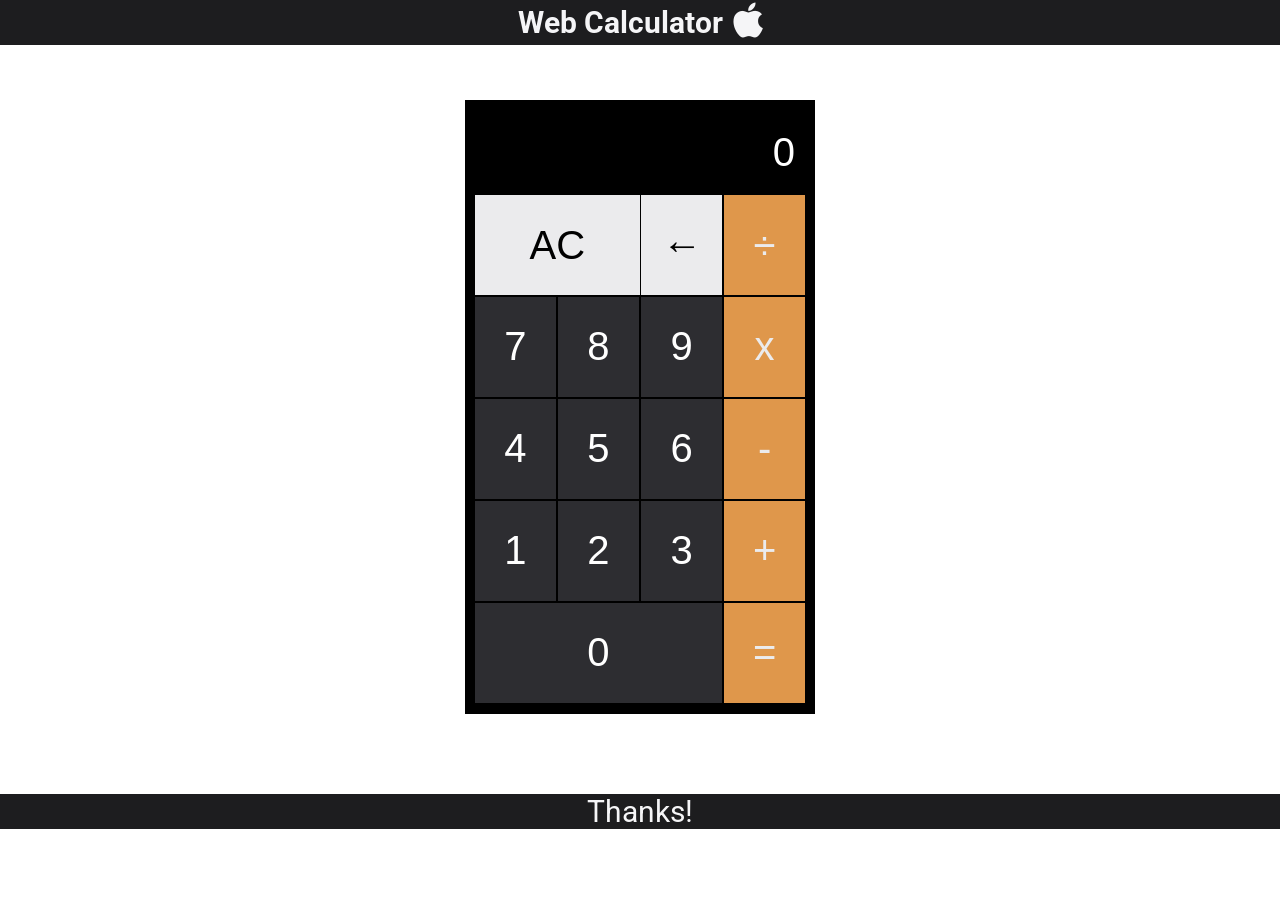
<file: app/index.html>
<!DOCTYPE html>
<html lang="en">
  <head>
    <meta charset="UTF-8">
    <meta name="viewport" content="width=device-width, initial-scale=1.0">
    
    <title>Basic Calculator</title>
    <!-- project styles -->
    <link rel="stylesheet" href="./css/reset.css">
    <link rel="stylesheet" href="./css/base.css">
    <link rel="stylesheet" href="./css/block/header.css">
    <link rel="stylesheet" href="./css/block/calculator.css">
    <link rel="stylesheet" href="./css/block/footer.css">

    <!-- font-awesome style -->
    <link rel="stylesheet" href="https://use.fontawesome.com/releases/v5.13.0/css/all.css">
  </head>

  <body>
    <header class="header">
      <div class="header-wrapp">
        <h1 class="header-title"></i>Web Calculator</h1>
        <i class="fab fa-apple header-icon"></i>
      </div>
    </header>
    
    <section id="container">
      <div class="calculator">
        <div class="calculator-screen">
          0
        </div>
        <div class="calculator-buttons">
          <div class="calculator-buttons-row">
            <button class="calculator-button calculator-button-special double ">AC</button>
            <button class="calculator-button calculator-button-special">←</button>
            <button class="calculator-button">÷</button>
          </div>
          <div class="calculator-buttons-row">
            <button class="calculator-button">7</button>
            <button class="calculator-button">8</button>
            <button class="calculator-button">9</button>
            <button class="calculator-button">x</i></button>
          </div>
          <div class="calculator-buttons-row">
            <button class="calculator-button">4</button>
            <button class="calculator-button">5</button>
            <button class="calculator-button">6</button>
            <button class="calculator-button">-</button>
          </div>
          <div class="calculator-buttons-row">
            <button class="calculator-button">1</button>
            <button class="calculator-button">2</button>
            <button class="calculator-button">3</button>
            <button class="calculator-button">+</button>
          </div>
          <div class="calculator-buttons-row">
            <button class="calculator-button triple">0</button>
            <button class="calculator-button">=</button>
          </div>
        </div>
      </div>
    </section>

    <footer class="footer">
      <div class="footer-wrapp">
        <span class="footer-message">Thanks!</span>
      </div>
    </footer>
  
  <script src="./javascript/block/calculator.js"></script>
  </body>
</html>
</file>
<file: app/css/base.css>
#container {
  padding: 0 10%;
}
</file>
<file: app/css/block/header.css>
.header{
  height: 20px;
  background-color: #1d1d1f;
}

.header-wrapp{
  display: flex;
  align-items: center;
  justify-content: center;
  background-color: #1d1d1f;
}

.header-title{
  font-size: 30px;
  color: #f5f5f7;
  margin-right: 10px;
}

.header-icon{
  font-size: 40px;
  color: #f5f5f7;
  vertical-align: middle;
  padding-bottom: 5px;
}
</file>
<file: app/css/block/calculator.css>
.calculator{
  font-family: Helvetica, Arial, sans-serif;
  margin: 80px auto;
  width: 350px;
  background-color: #000;
  color:#fff;
  border:10px dotted rgba(14, 13, 13,0.02);
}

.calculator-screen{
  font-size: 40px;
  text-align: right;
  padding: 20px 10px;
}

.calculator-buttons-row{
  display: flex;
  justify-content: space-between;
  align-content: stretch;
  margin-bottom: 0.57%;
}

.calculator-button{
  background-color: #2d2d31;
  color: #fff;
  height: 100px;
  width: 24.5%;
  border: none;
  border-radius: 0;
  font-size: 40px;
  cursor: pointer;
}

.calculator-button:hover{
  background-color: #3c3c42;
}

.calculator-button:active{
  background-color: #202022;
}

.calculator-button:last-child{
  background-color: #df974b;
  color: #ebebed;
}

.calculator-button:last-child:hover{
  background-color: #dfb07f;
}

.calculator-button:last-child:active{
  background-color: #dd8d34;
}

.calculator-button-special{
  background-color:#ebebed;
  color: black;
}

.calculator-button-special:hover{
  background-color:#c2c2c5;
  color: black;
}

.calculator-button-special:active{
  background-color:#f4f4f7;
  color: black;
}


.double{
  width: 49.9%;
}

.triple{
  width: 74.8%;
}
</file>
<file: app/css/block/footer.css>
.footer{
  margin-top: 8px;
  background-color: #1d1d1f;
}

.footer-wrapp{
  display: flex;
  align-items: center;
  justify-content: center;
}

.footer-message{
  font-size: 30px;
  color: #f5f5f7;
}
</file>
